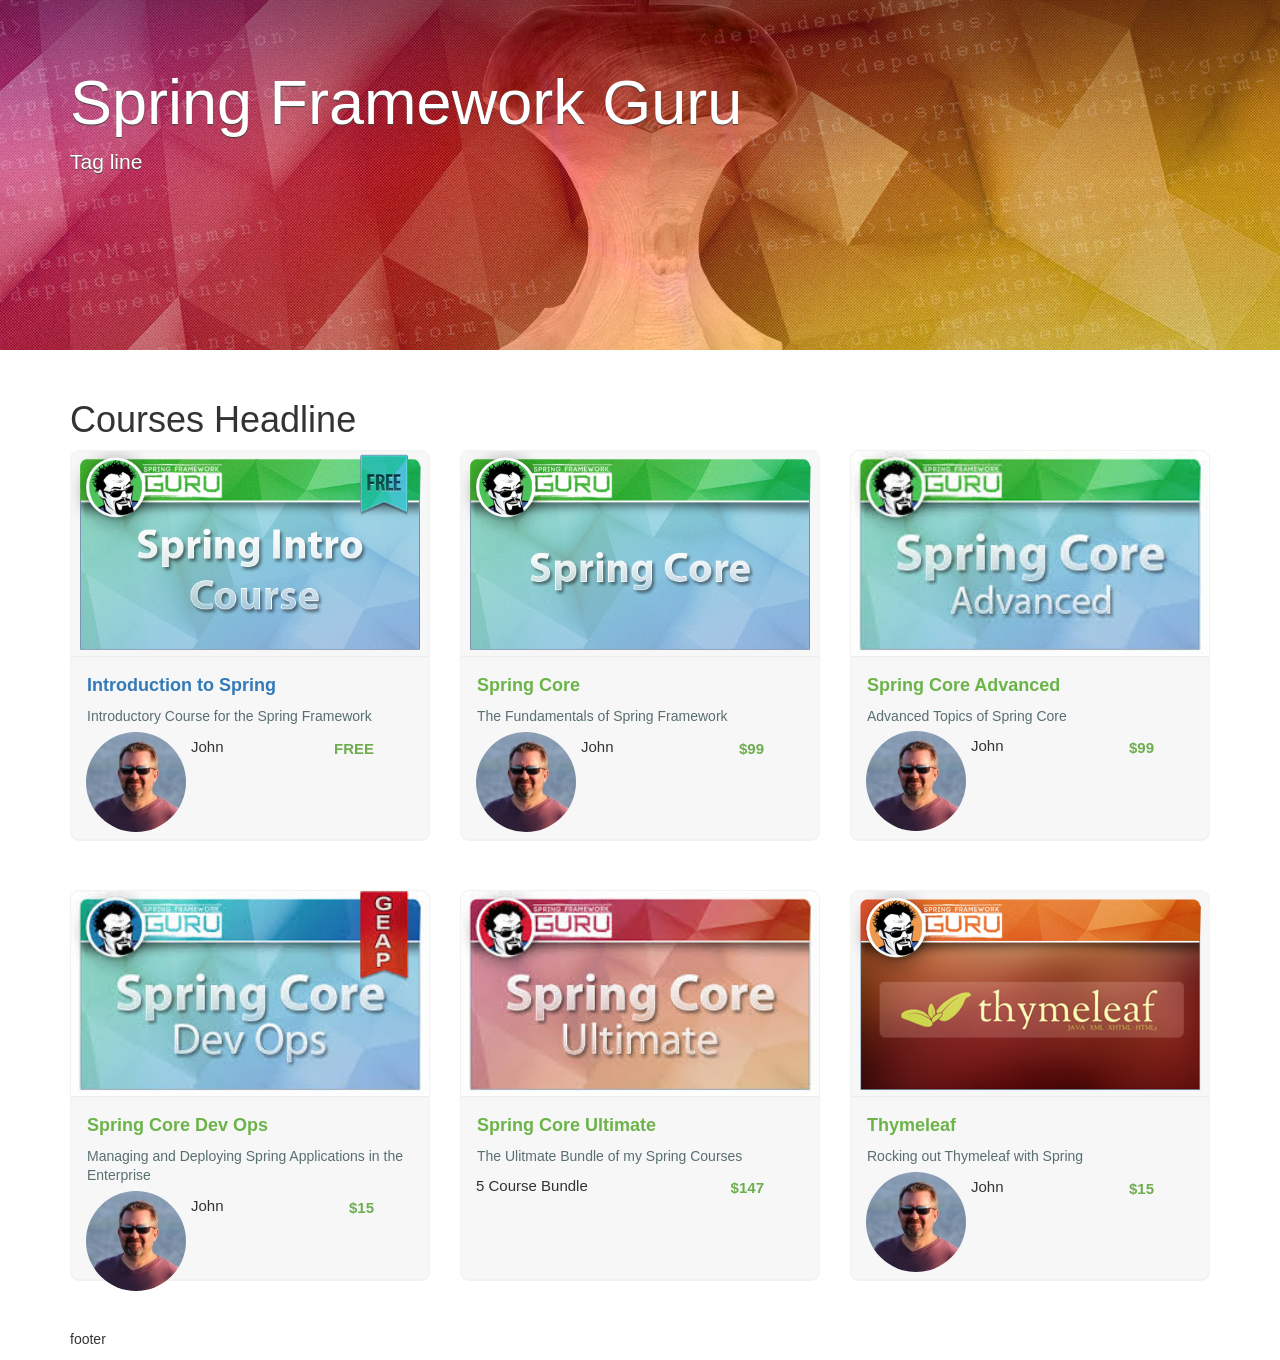
<file: src/main/resources/templates/index.html>
<!DOCTYPE html>
<html lang="en" xmlns:th="http://www.thymeleaf.org">
<head>
    <meta charset="UTF-8">
    <title th:text="#{index.page.title}">Page Title</title>
    <link href="../static/css/bootstrap-3.3.4-dist/css/bootstrap.min.css" rel="stylesheet" media="screen"
            th:href="@{/css/bootstrap-3.3.4-dist/css/bootstrap.min.css}"/>

    <script src="../static/js/jquery-2.1.4.min.js"
            th:src="@{/js/jquery-2.1.4.min.js}"></script>
    <link th:href="@{/css/custom.css}" rel="stylesheet" media="screen"/>
    <style th:remove="all">
        .jumbotron {
            background: url('../static/images/SpringCoreJumbotron.jpg') no-repeat center center;
            height: 350px;
            color: white;
            text-shadow: #444 0 1px 1px;
        }

        body {
            color: #2b3636;
            font-family: "Proxima";
        }

        body {
            color: #333;
            font-family: "Helvetica Neue", Helvetica, Arial, sans-serif;
            font-size: 14px;
            line-height: 1.42857;
        }

        .row {
            margin-left: -15px;
            margin-right: -15px;
        }

        *::before, *::after {
            box-sizing: border-box;
        }

        *::before, *::after {
            box-sizing: border-box;
        }

        .view-directory .course-listing {
            background-color: rgba(255, 255, 255, 0.7);
        }

        .course-listing {
            background-color: #f7f7f7;
            border: 1px solid #f1f3f0;
            border-radius: 9px;
            box-shadow: 0 1px #f1f3f0;
            cursor: pointer;
            height: 390px;
            margin-bottom: 50px;
            padding: 0;
        }

        * {
            box-sizing: border-box;
        }

        .course-listing .course-box-image-container {
            max-height: 208px;
            overflow: hidden;
        }

        .course-listing .course-box-image-container .course-box-image {
            border-bottom: 1px solid #ededed;
            border-top-left-radius: 9px;
            border-top-right-radius: 9px;
            display: block;
            margin: auto;
            width: 100%;
        }

        img {
            vertical-align: middle;
        }

        img {
            border: 0 none;
        }

        .course-listing .course-listing-title {
            color: #6cb44a;
            font-size: 18px;
            font-weight: bold;
            line-height: 25px;
            max-height: 70px;
            overflow: hidden;
            padding: 16px 16px 4px;
        }

        .course-listing .course-listing-subtitle {
            color: #586f6f;
            font-size: 14px;
            font-weight: 200;
            max-height: 65px;
            overflow: hidden;
            padding: 5px 16px;
        }

        .course-listing .course-listing-extra-info .course-price {
            color: #6eae50 !important;
            font-size: 15px;
            font-weight: bold;
            line-height: 34px;
            padding-right: 10px;
            text-align: right;
        }

        .course-listing .course-listing-extra-info .course-author-name {
            font-size: 15px;
            font-weight: 200;
            line-height: 30px;
            max-height: 30px;
            overflow: hidden;
            padding-left: 5px;
        }

        .course-listing .course-listing-extra-info .course-bundle {
            font-size: 15px;
            font-weight: 200;
            line-height: 30px;
        }
    </style>

</head>
<body>
<div class="jumbotron" th:replace="fragments/jumbotron :: jumbotron">
    <div class="container">
        <h1>Spring Framework Guru</h1>
        <p class="lead" th:text="#{index.courses.tagline}">Tag line</p>
    </div>
</div>

<div class="container">
    <div class="row">
        <div class="col-md-12">
            <h1 th:text="#{index.courses.headline}">Courses Headline</h1>
        </div>
    </div>

    <div class="row course-list list">
        <div class="col-md-4">
            <div class="course-listing">
                <div class="row">
                    <a href="product.html">
                        <div class="col-lg-12">
                            <div class="course-box-image-container">
                                <!-- 506x290 -->
                                <a href="product">
                                <img role="presentation"
                                     src="./images/scgeIJ9wRGGNWvK0jAld_ThumbFREE_01.png"
                                     class="course-box-image"
                                     th:src="@{/images/SpringIntroThumb.png}">
                                </a>
                            </div>
                            <div class="course-listing-title">
                                <a href="product">Introduction to Spring</a>
                            </div>
                            <div class="course-listing-subtitle">
                                Introductory Course for the Spring Framework
                            </div>
                        </div>
                    </a>
                </div>
                <div class="row course-listing-extra-info col-xs-12">
                    <div class="col-xs-8">
                        <img align="left" alt="John Thompson"
                             width="100"
                             src="./images/john_thompson_image.png"
                             class="img-circle"
                             th:src="@{/images/instructor_jt.jpg}">
                        <div class="small course-author-name">
                            John Thompson
                        </div>
                    </div>
                    <div class="col-xs-4">
                        <div class="small course-price">
                            FREE
                        </div>
                    </div>
                </div>
            </div>
        </div>
        <div class="col-md-4">
            <div class="course-listing">
                <div class="row">
                    <a data-role="course-box-link" href="/courses/spring-core">
                        <div class="col-lg-12">
                            <div class="course-box-image-container">
                                <img role="presentation"
                                     src="./images/YnsFJMclS5aYmtiAMSX0_ThumbSPRINcore.png"
                                     class="course-box-image"
                                     th:src="@{/images/SpringCoreThumb.png}">
                            </div>
                            <div class="course-listing-title">
                                Spring Core
                            </div>
                            <div class="course-listing-subtitle">
                                The Fundamentals of Spring Framework
                            </div>
                        </div>
                    </a>
                </div>
                <div class="row course-listing-extra-info col-xs-12">
                    <div class="col-xs-8">
                        <img align="left" alt="John Thompson"
                             width="100"
                             src="./images/john_thompson_image.png"
                             class="img-circle"
                            th:src="@{/images/instructor_jt.jpg}">
                        <div class="small course-author-name">
                            John Thompson
                        </div>
                    </div>
                    <div class="col-xs-4">
                        <div class="small course-price">
                            $99
                        </div>
                    </div>
                </div>
            </div>
        </div>
        <div class="col-md-4">
            <div class="course-listing">
                <div class="row">
                    <a data-role="course-box-link" href="/courses/spring-core-advanced">
                        <div class="col-lg-12">
                            <div class="course-box-image-container">
                                <img role="presentation"
                                     src="./images/spring_core_advanced.jpg"
                                     class="course-box-image"
                                    th:src="@{/images/SpringCoreAdvancedThumb.png}">
                            </div>
                            <div class="course-listing-title">
                                Spring Core Advanced
                            </div>
                            <div class="course-listing-subtitle">
                                Advanced Topics of Spring Core
                            </div>
                        </div>
                    </a>
                </div>
                <div class="row course-listing-extra-info col-xs-12">
                    <div class="col-xs-8">
                        <img align="left" alt="John Thompson"
                             width="100"
                             src="./images/john_thompson_image.png"
                             class="img-circle"
                             th:src="@{/images/instructor_jt.jpg}">
                        <div class="small course-author-name">
                            John Thompson
                        </div>
                    </div>
                    <div class="col-xs-4">
                        <div class="small course-price">
                            $99
                        </div>
                    </div>
                </div>
            </div>
        </div>
    </div>

    <div class="row">
        <div class="col-md-4">
            <div class="course-listing">
                <div class="row">
                    <a data-role="course-box-link" href="/courses/spring-core-dev-ops">
                        <div class="col-lg-12">
                            <div class="course-box-image-container">
                                <img role="presentation"
                                     src="./images/spring_core_dev_ops.jpg"
                                     class="course-box-image"
                                     th:src="@{/images/SpringCoreDevOpsThumb.png}">
                            </div>
                            <div class="course-listing-title">
                                Spring Core Dev Ops
                            </div>
                            <div class="course-listing-subtitle">
                                Managing and Deploying Spring Applications in the Enterprise
                            </div>
                        </div>
                    </a>
                </div>
                <div class="row course-listing-extra-info col-xs-12">
                    <div class="col-xs-8">
                        <img align="left" alt="John Thompson"
                             width="100"
                             src="./images/john_thompson_image.png"
                             class="img-circle"
                             th:src="@{/images/instructor_jt.jpg}">
                        <div class="small course-author-name">
                            John Thompson
                        </div>

                    </div>
                    <div class="col-xs-4">
                        <div class="small course-price">
                            $15
                        </div>
                    </div>
                </div>
            </div>
        </div>
        <div class="col-md-4">
            <div class="course-listing">
                <div class="row">
                    <a data-role="course-box-link" href="/courses/spring-core-ultimate">
                        <div class="col-lg-12">
                            <div class="course-box-image-container">
                                <img role="presentation"
                                     src="./images/spring_code_ultimate.jpg"
                                     class="course-box-image"
                                     th:src="@{/images/SpringCoreUltimateThumb.png}">
                            </div>
                            <div class="course-listing-title">
                                Spring Core Ultimate
                            </div>
                            <div class="course-listing-subtitle">
                                The Ulitmate Bundle of my Spring Courses
                            </div>
                        </div>
                    </a>
                </div>
                <div class="row course-listing-extra-info col-xs-12">
                    <div class="col-xs-8">
                        <div class="small course-bundle">
                            5 Course Bundle
                        </div>
                    </div>
                    <div class="col-xs-4">
                        <div class="small course-price">
                            $147
                        </div>
                    </div>
                </div>
            </div>
        </div>
        <div class="col-md-4">
            <div class="course-listing">
                <div class="row">
                    <a data-role="course-box-link" href="/courses/thymeleaf">
                        <div class="col-lg-12">
                            <div class="course-box-image-container">
                                <img role="presentation"
                                     src="./images/thymeleaf.png"
                                     class="course-box-image"
                                    th:src="@{/images/ThymeleafThumb.png}">
                            </div>
                            <div class="course-listing-title">
                                Thymeleaf
                            </div>
                            <div class="course-listing-subtitle">
                                Rocking out Thymeleaf with Spring
                            </div>
                        </div>
                    </a>
                </div>
                <div class="row course-listing-extra-info col-xs-12">
                    <div class="col-xs-8">
                        <img align="left" alt="John Thompson"
                             width="100"
                             src="./images/john_thompson_image.png"
                             class="img-circle"
                            th:src="@{/images/instructor_jt.jpg}">
                        <div class="small course-author-name">
                            John Thompson
                        </div>

                    </div>
                    <div class="col-xs-4">
                        <div class="small course-price">
                            $15
                        </div>
                    </div>
                </div>
            </div>
        </div>
    </div>
</div>
<div class="container" th:replace="fragments/footer :: footer">
    <p>footer</p>
</div>
</body>
</html>
</file>
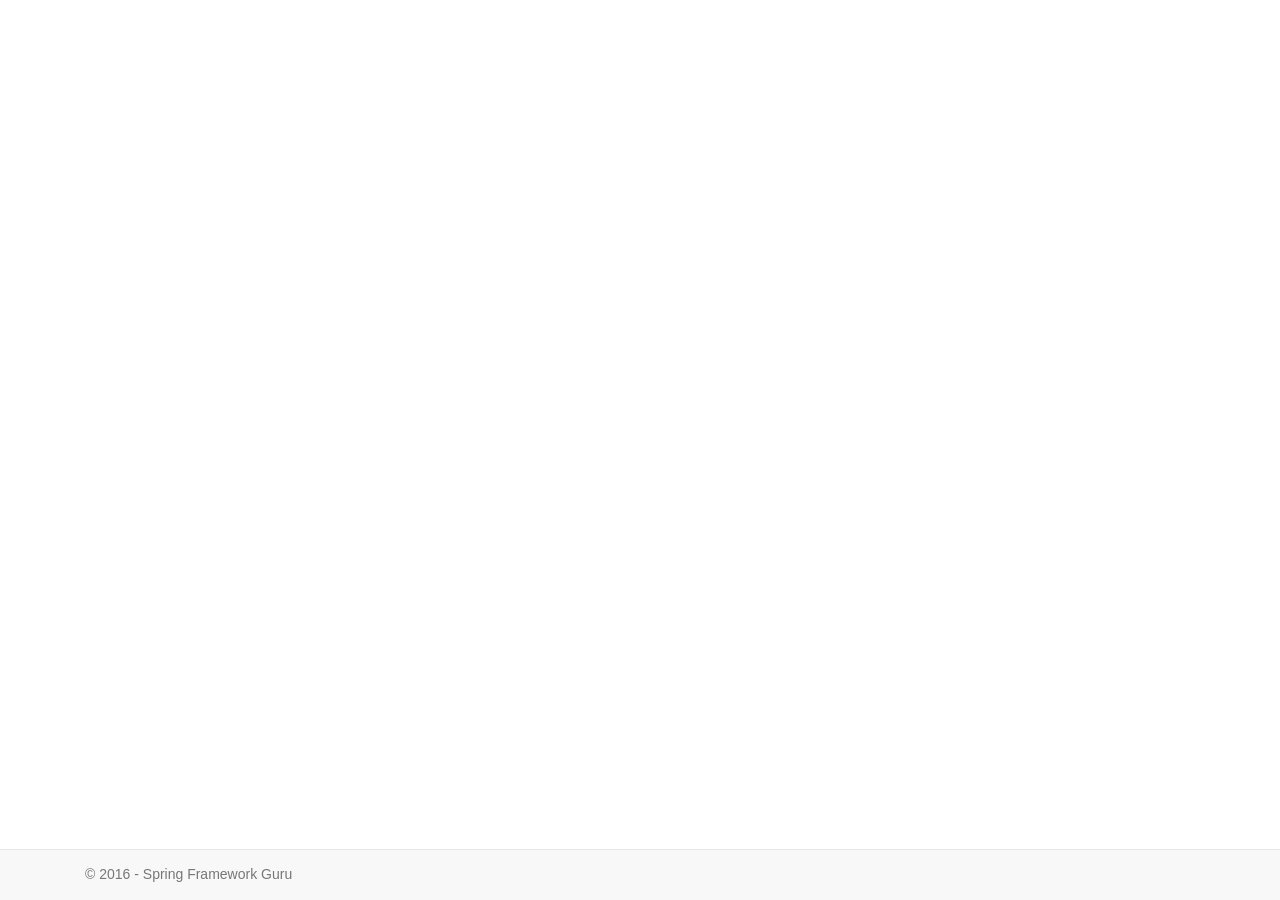
<file: src/main/resources/templates/fragments/footer.html>
<!DOCTYPE html>
<html lang="en" xmlns:th="http://www.thymeleaf.org">
<head>
    <meta charset="UTF-8"/>
    <title th:text="#{index.page.title}">Page Title</title>

    <link href="../../static/css/bootstrap-3.3.4-dist/css/bootstrap.min.css" rel="stylesheet" media="screen"
          th:href="@{/css/bootstrap-3.3.4-dist/css/bootstrap.min.css}"/>

    <script src="../../static/js/jquery-2.1.4.min.js"
            th:src="@{/js/jquery-2.1.4.min.js}"></script>

    <link th:href="@{/css/custom.css}" rel="stylesheet" media="screen"/>

    <style th:remove="all">
        .jumbotron {
            background: url('../../static/images/SpringCoreJumbotron.jpg') no-repeat center center;
            height: 350px;
            color: white;
            text-shadow: #444 0 1px 1px;
        }

        body {
            color: #2b3636;
            font-family: "Proxima";
        }

        body {
            color: #333;
            font-family: "Helvetica Neue", Helvetica, Arial, sans-serif;
            font-size: 14px;
            line-height: 1.42857;
        }

        .row {
            margin-left: -15px;
            margin-right: -15px;
        }

        *::before, *::after {
            box-sizing: border-box;
        }

        *::before, *::after {
            box-sizing: border-box;
        }

        .view-directory .course-listing {
            background-color: rgba(255, 255, 255, 0.7);
        }

        .course-listing {
            background-color: #f7f7f7;
            border: 1px solid #f1f3f0;
            border-radius: 9px;
            box-shadow: 0 1px #f1f3f0;
            cursor: pointer;
            height: 390px;
            margin-bottom: 50px;
            padding: 0;
        }

        * {
            box-sizing: border-box;
        }

        .course-listing .course-box-image-container {
            max-height: 208px;
            overflow: hidden;
        }

        .course-listing .course-box-image-container .course-box-image {
            border-bottom: 1px solid #ededed;
            border-top-left-radius: 9px;
            border-top-right-radius: 9px;
            display: block;
            margin: auto;
            width: 100%;
        }

        img {
            vertical-align: middle;
        }

        img {
            border: 0 none;
        }

        .course-listing .course-listing-title {
            color: #6cb44a;
            font-size: 18px;
            font-weight: bold;
            line-height: 25px;
            max-height: 70px;
            overflow: hidden;
            padding: 16px 16px 4px;
        }

        .course-listing .course-listing-subtitle {
            color: #586f6f;
            font-size: 14px;
            font-weight: 200;
            max-height: 65px;
            overflow: hidden;
            padding: 5px 16px;
        }

        .course-listing .course-listing-extra-info .course-price {
            color: #6eae50 !important;
            font-size: 15px;
            font-weight: bold;
            line-height: 34px;
            padding-right: 10px;
            text-align: right;
        }

        .course-listing .course-listing-extra-info .course-author-name {
            font-size: 15px;
            font-weight: 200;
            line-height: 30px;
            max-height: 30px;
            overflow: hidden;
            padding-left: 5px;
        }

        .course-listing .course-listing-extra-info .course-bundle {
            font-size: 15px;
            font-weight: 200;
            line-height: 30px;
        }
    </style>

</head>
<body>
<div class="container" th:fragment="footer">
    <div class="navbar navbar-default navbar-fixed-bottom">
        <div class="container">
            <p class="navbar-text pull-left">© 2016 - Spring Framework Guru</p>
        </div>
    </div>
</div>

</body>
</html>
</file>
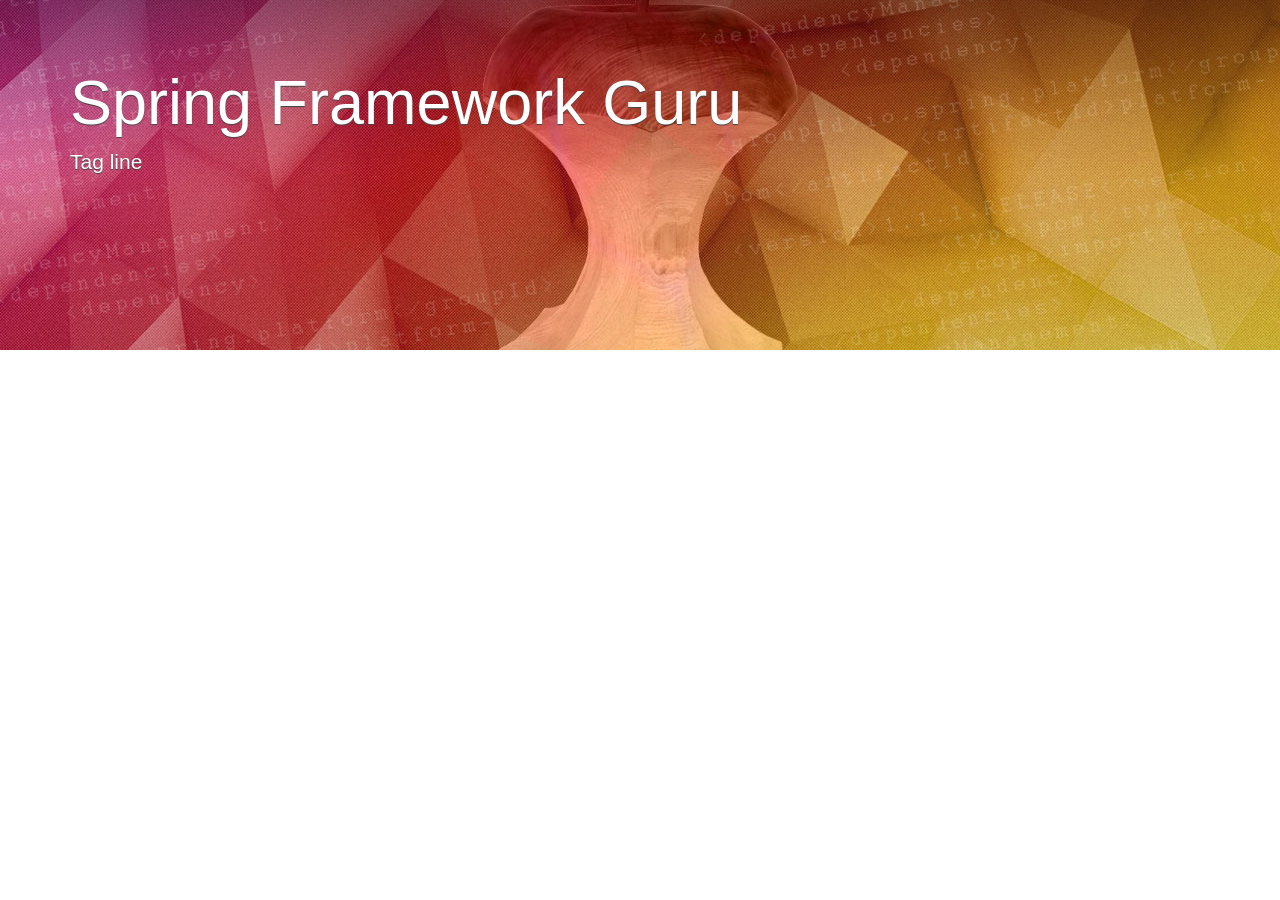
<file: src/main/resources/templates/fragments/jumbotron.html>
<!DOCTYPE html>
<html lang="en" xmlns:th="http://www.thymeleaf.org">
<head>
  <meta charset="UTF-8"/>
  <title th:text="#{index.page.title}">Page Title</title>

  <link href="../../static/css/bootstrap-3.3.4-dist/css/bootstrap.min.css" rel="stylesheet" media="screen"
        th:href="@{/css/bootstrap-3.3.4-dist/css/bootstrap.min.css}"/>

  <script src="../../static/js/jquery-2.1.4.min.js"
          th:src="@{/js/jquery-2.1.4.min.js}"></script>

  <link th:href="@{/css/custom.css}" rel="stylesheet" media="screen"/>

  <style th:remove="all">
    .jumbotron {
      background: url('../../static/images/SpringCoreJumbotron.jpg') no-repeat center center;
      height: 350px;
      color: white;
      text-shadow: #444 0 1px 1px;
    }

    body {
      color: #2b3636;
      font-family: "Proxima";
    }

    body {
      color: #333;
      font-family: "Helvetica Neue", Helvetica, Arial, sans-serif;
      font-size: 14px;
      line-height: 1.42857;
    }

    .row {
      margin-left: -15px;
      margin-right: -15px;
    }

    *::before, *::after {
      box-sizing: border-box;
    }

    *::before, *::after {
      box-sizing: border-box;
    }

    .view-directory .course-listing {
      background-color: rgba(255, 255, 255, 0.7);
    }

    .course-listing {
      background-color: #f7f7f7;
      border: 1px solid #f1f3f0;
      border-radius: 9px;
      box-shadow: 0 1px #f1f3f0;
      cursor: pointer;
      height: 390px;
      margin-bottom: 50px;
      padding: 0;
    }

    * {
      box-sizing: border-box;
    }

    .course-listing .course-box-image-container {
      max-height: 208px;
      overflow: hidden;
    }

    .course-listing .course-box-image-container .course-box-image {
      border-bottom: 1px solid #ededed;
      border-top-left-radius: 9px;
      border-top-right-radius: 9px;
      display: block;
      margin: auto;
      width: 100%;
    }

    img {
      vertical-align: middle;
    }

    img {
      border: 0 none;
    }

    .course-listing .course-listing-title {
      color: #6cb44a;
      font-size: 18px;
      font-weight: bold;
      line-height: 25px;
      max-height: 70px;
      overflow: hidden;
      padding: 16px 16px 4px;
    }

    .course-listing .course-listing-subtitle {
      color: #586f6f;
      font-size: 14px;
      font-weight: 200;
      max-height: 65px;
      overflow: hidden;
      padding: 5px 16px;
    }

    .course-listing .course-listing-extra-info .course-price {
      color: #6eae50 !important;
      font-size: 15px;
      font-weight: bold;
      line-height: 34px;
      padding-right: 10px;
      text-align: right;
    }

    .course-listing .course-listing-extra-info .course-author-name {
      font-size: 15px;
      font-weight: 200;
      line-height: 30px;
      max-height: 30px;
      overflow: hidden;
      padding-left: 5px;
    }

    .course-listing .course-listing-extra-info .course-bundle {
      font-size: 15px;
      font-weight: 200;
      line-height: 30px;
    }
  </style>

</head>
<body>
<div class="jumbotron" th:fragment="jumbotron">
  <div class="container">
    <h1>Spring Framework Guru</h1>
    <p class="lead" th:text="#{index.courses.tagline}">Tag line</p>
  </div>
</div>

</body>
</html>
</file>
